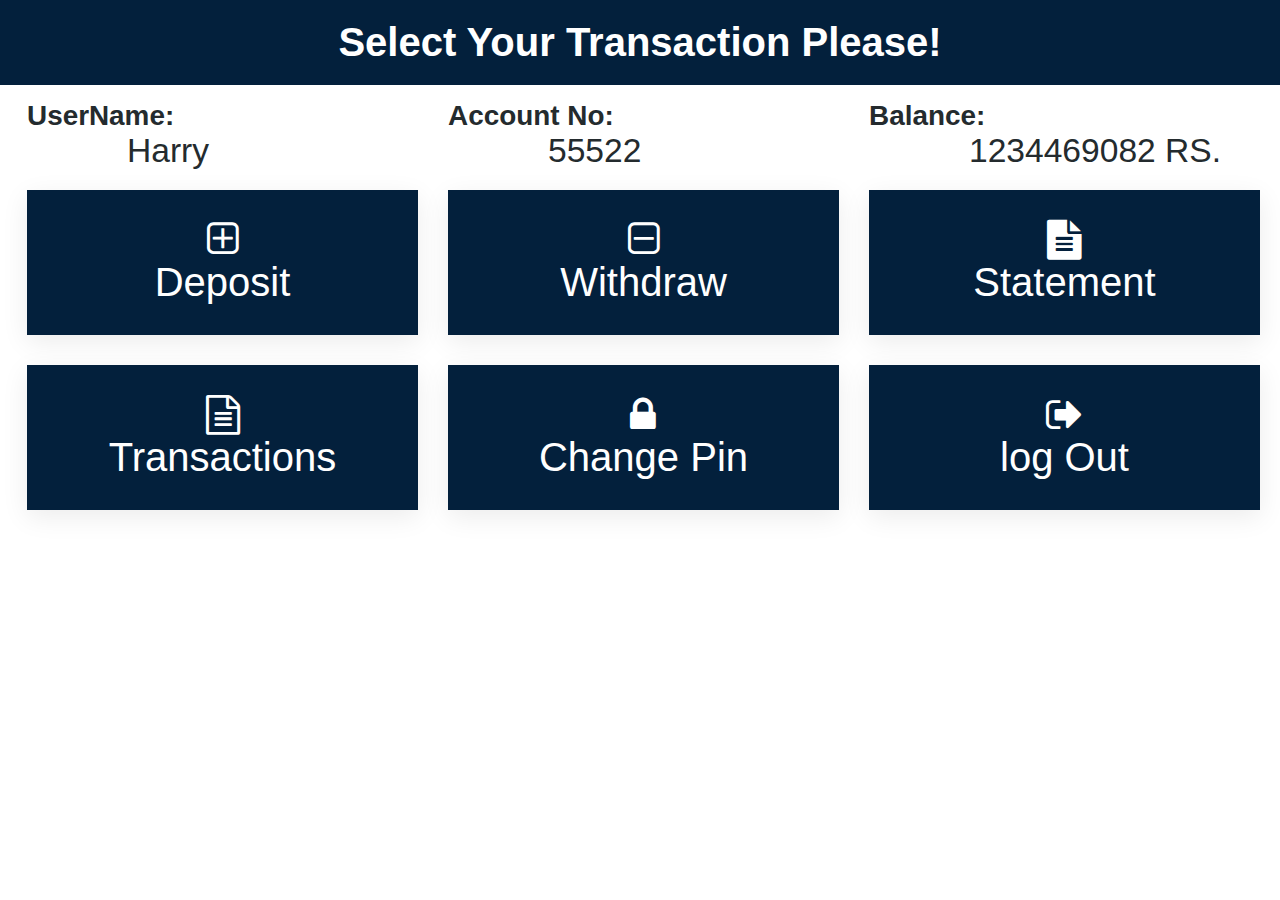
<file: index.html>
<!DOCTYPE html>
<html lang="en">
<head>
    <meta charset="UTF-8">
    <meta http-equiv="X-UA-Compatible" content="IE=edge">
    <meta name="viewport" content="width=device-width, initial-scale=1.0">
    <title>ATM</title>
    <link rel="stylesheet" href="https://cdnjs.cloudflare.com/ajax/libs/font-awesome/4.7.0/css/font-awesome.min.css">
    <link rel="stylesheet" href="style.css">
</head>
<body>

   <div class="mainhead">
    <h1>Select Your Transaction Please! </h1>
   </div>

   <div class="bio">
        <div class="username">
            <h5>UserName:</h5>
            <p>Harry</p>
        </div>
        <div class="accountno">
            <h5>Account No:</h5>
            <p>55522</p>
        </div>
        <div class="dob">
            <h5>Balance:</h5>
            <p>1234469082 RS.</p>
        </div>
   </div>
   
   <div class="cardBox">

        <div class="card">

            <a href="deposit.html">
                <i class="fa fa-plus-square-o"></i>
                <p>Deposit</p></a>
            </a>

        </div>

        <div class="card">

            <a href="withdraw.html">
                <i class="fa fa-minus-square-o"></i>
                <p>Withdraw</p></a>
            </a>

        </div>

        <div class="card">

            <a href="statement.html">
                <i class="fa fa-file-text"></i>
                <p>Statement</p></a>
            </a>

        </div>

        <div class="card">

            <a href="transactions.html">
                <i class="fa fa-file-text-o"></i>
                <p>Transactions</p></a>
            </a>

        </div>

        <div class="card">

            <a href="changepin.html">
                <i class="fa fa-lock"></i>
                <p>Change Pin</p></a>
            </a>

        </div>

        <div class="card">

            <a href="login.html">
                <i class="fa fa-sign-out"></i>
                <p>log Out</p></a>
            </a>

        </div>
    
    </div>

</body>
</html>
</file>
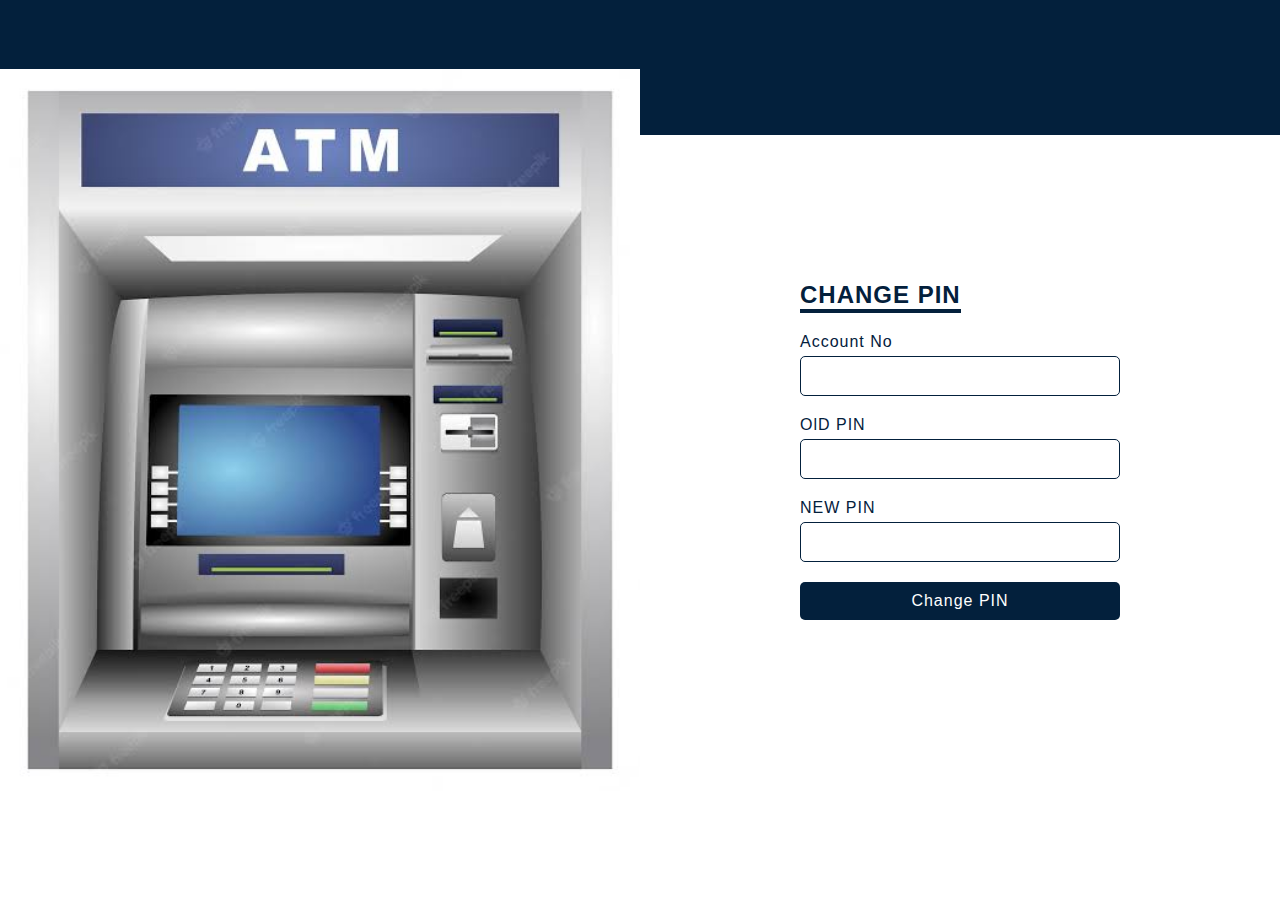
<file: changepin.html>
<!DOCTYPE html>
<html lang="en">
<head>
    <meta charset="UTF-8">
    <meta http-equiv="X-UA-Compatible" content="IE=edge">
    <meta name="viewport" content="width=device-width, initial-scale=1.0">
    <title>ATM</title>
    <link rel="stylesheet" href="style.css">
</head>
<body>
   <div class="head"></div>

    <div class="container">
        
        <div class="imgBx">
            <img src="image.png" alt="">
        </div>
        <div class="contentBx">
            <div class="formBx">
                <h2>Change PIN</h2>
                <div class="inputfield">
                    <span>Account No</span>
                    <input type="text" name="" id="">
                </div>
                <div class="inputfield">
                    <span>OlD PIN</span>
                    <input type="text" name="" id="">
                </div>
                <div class="inputfield">
                    <span>NEW PIN</span>
                    <input type="text" name="" id="">
                </div>
                <div class="inputfield">
                    <a href="index.html">
                        <input type="submit" name="" value="Change PIN" id="">
                    </a>
                    
                </div>

            </div>
        </div>
    </div>
    
</body>
</html>
</file>
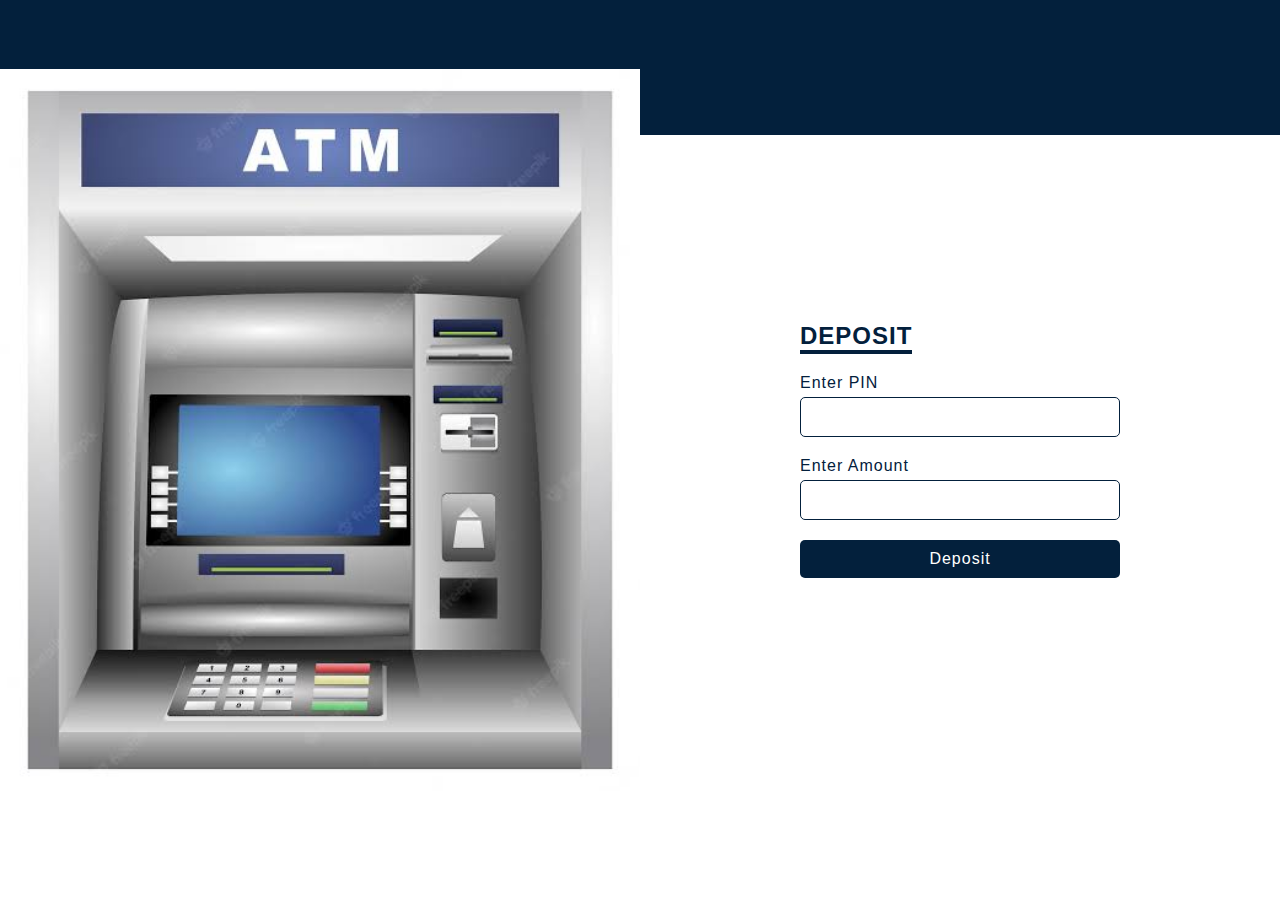
<file: deposit.html>
<!DOCTYPE html>
<html lang="en">
<head>
    <meta charset="UTF-8">
    <meta http-equiv="X-UA-Compatible" content="IE=edge">
    <meta name="viewport" content="width=device-width, initial-scale=1.0">
    <title>ATM</title>
    <link rel="stylesheet" href="style.css">
</head>
<body>
   <div class="head"></div>
    <div class="container">
        
        <div class="imgBx">
            <img src="image.png" alt="">
        </div>
        <div class="contentBx">
            <div class="formBx">
                <h2>Deposit</h2>
                <div class="inputfield">
                    <span>Enter PIN</span>
                    <input type="text" name="" id="">
                </div>
                <div class="inputfield">
                    <span>Enter Amount</span>
                    <input type="text" name="" id="">
                </div>
                <div class="inputfield">
                    <a href="transactions.html">
                        <input type="submit" name="" value="Deposit" id="">
                    </a>
                    
                </div>

            </div>
        </div>
    </div>
    
</body>
</html>
</file>
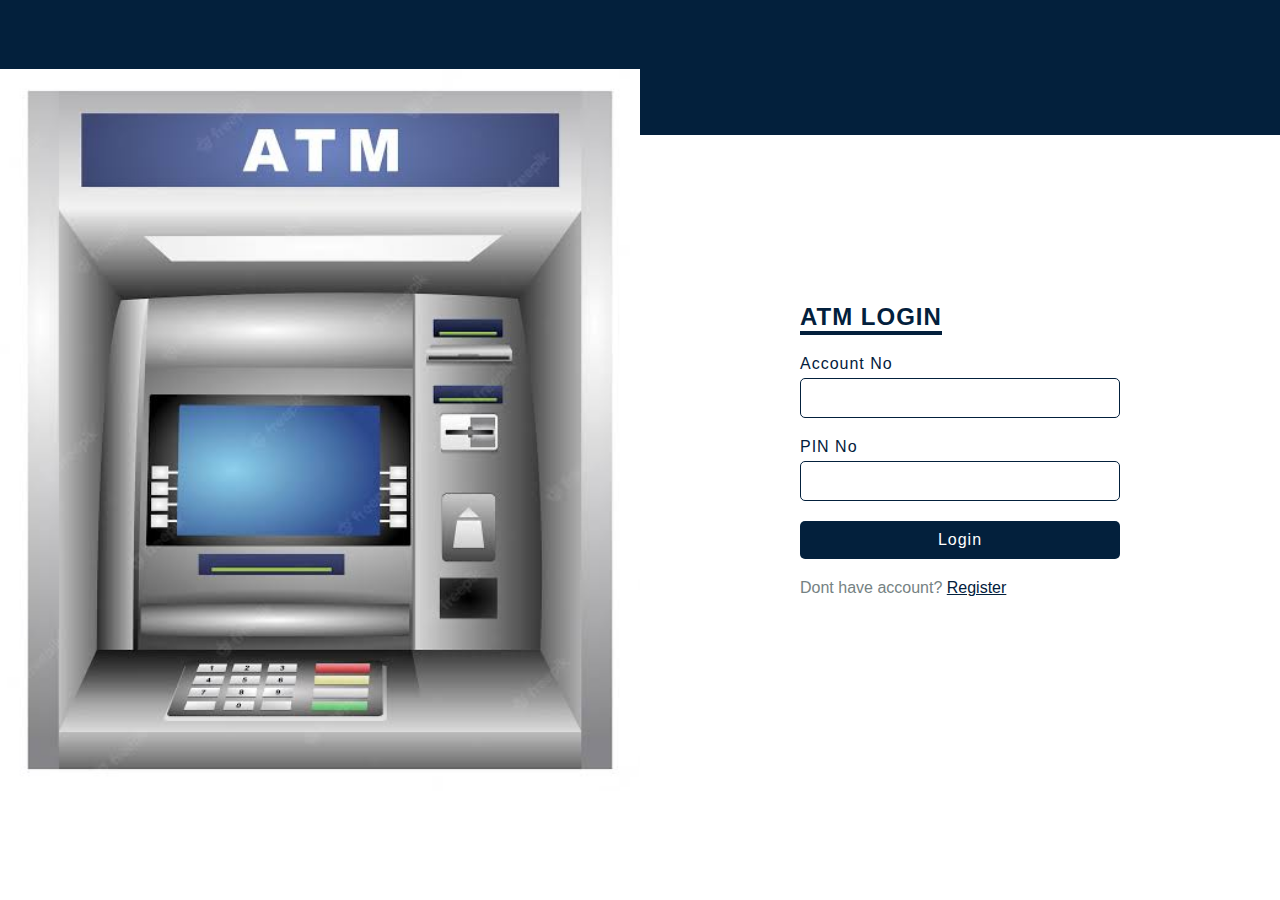
<file: login.html>
<!DOCTYPE html>
<html lang="en">
<head>
    <meta charset="UTF-8">
    <meta http-equiv="X-UA-Compatible" content="IE=edge">
    <meta name="viewport" content="width=device-width, initial-scale=1.0">
    <title>ATM</title>
    <link rel="stylesheet" href="style.css">
</head>
<body>
   <div class="head"></div>
    <div class="container">
        
        <div class="imgBx">
            <img src="image.png" alt="">
        </div>
        <div class="contentBx">
            <div class="formBx">
                <h2>ATM LOGIN</h2>
                <div class="inputfield">
                    <span>Account No</span>
                    <input type="text" name="" id="">
                </div>
                <div class="inputfield">
                    <span>PIN No</span>
                    <input type="text" name="" id="">
                </div>
                <div class="inputfield">
                    <a href="index.html">
                        <input type="submit" name="" value="Login" id="">
                    </a>
                    
                </div>
                <div class="inputfield">
                    <p>Dont have account? <a href="register.html">Register</a></p>
                </div>

            </div>
        </div>
    </div>
    
</body>
</html>
</file>
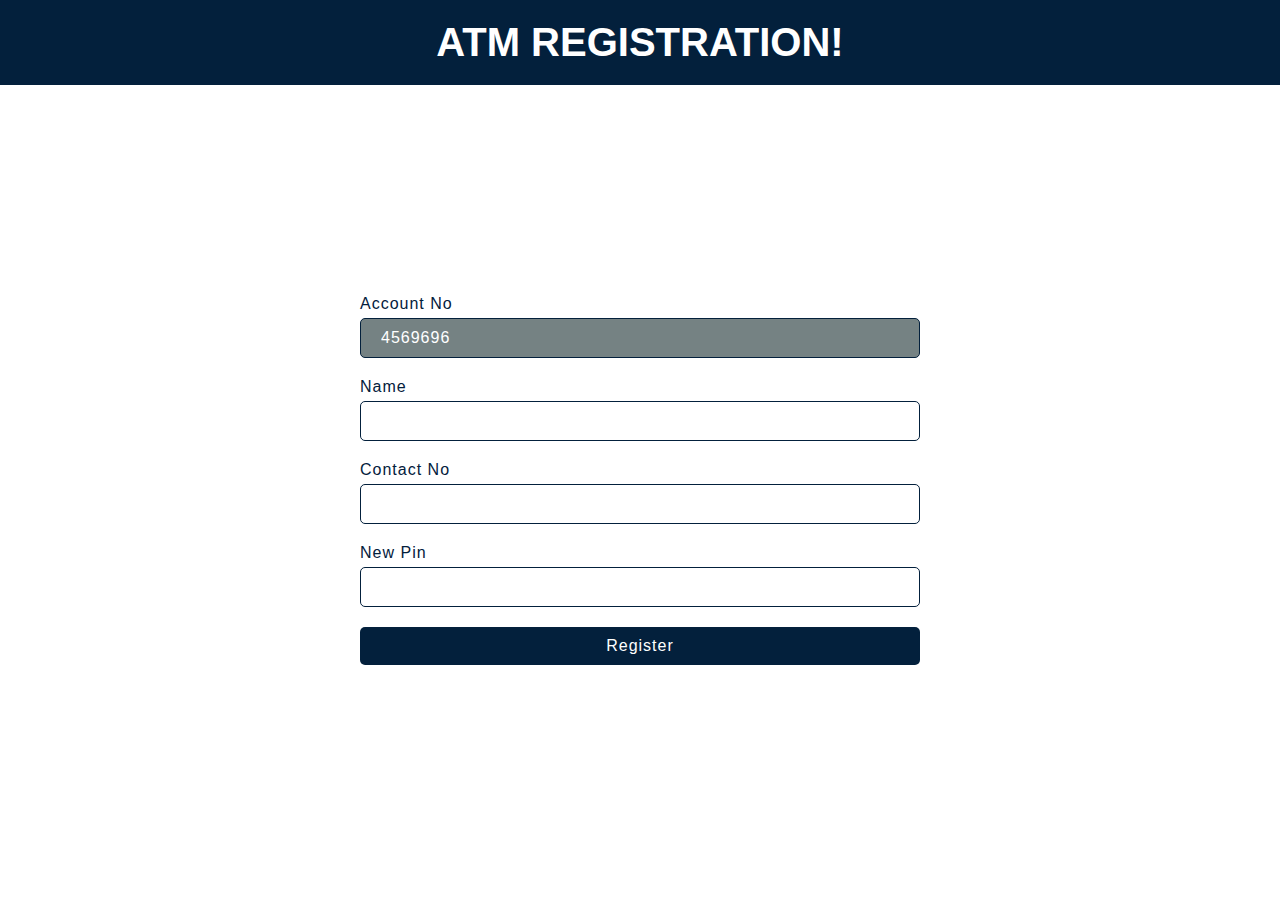
<file: register.html>
<!DOCTYPE html>
<html lang="en">
<head>
    <meta charset="UTF-8">
    <meta http-equiv="X-UA-Compatible" content="IE=edge">
    <meta name="viewport" content="width=device-width, initial-scale=1.0">
    <title>ATM</title>
    <link rel="stylesheet" href="style.css">
</head>
<body>
    <div class="mainhead">
        <h1>ATM REGISTRATION! </h1>
       </div>

    <div class="registercontainer">
        
        <div class="contentBx">
            <div class="formBx">
                <div class="inputfield" >
                    <span>Account No</span>
                    <input style="background:#758283;color: white;" type="number"  value="4569696" disabled>
                </div>
    
                <div class="inputfield">
                    <span>Name</span>
                    <input type="text" name="" id="">
                </div>
                <div class="inputfield">
                    <span>Contact No</span>
                    <input type="text" name="" id="">
                </div>
            
                <div class="inputfield">
                    <span>New Pin</span>
                    <input type="text" name="" id="">
                </div>

                <div class="inputfield">
                    <a href="index.html">
                        <input type="submit" name="" value="Register" id="">
                    </a>        
                </div>


            </div>
        </div>
    </div>
    
</body>
</html>
</file>
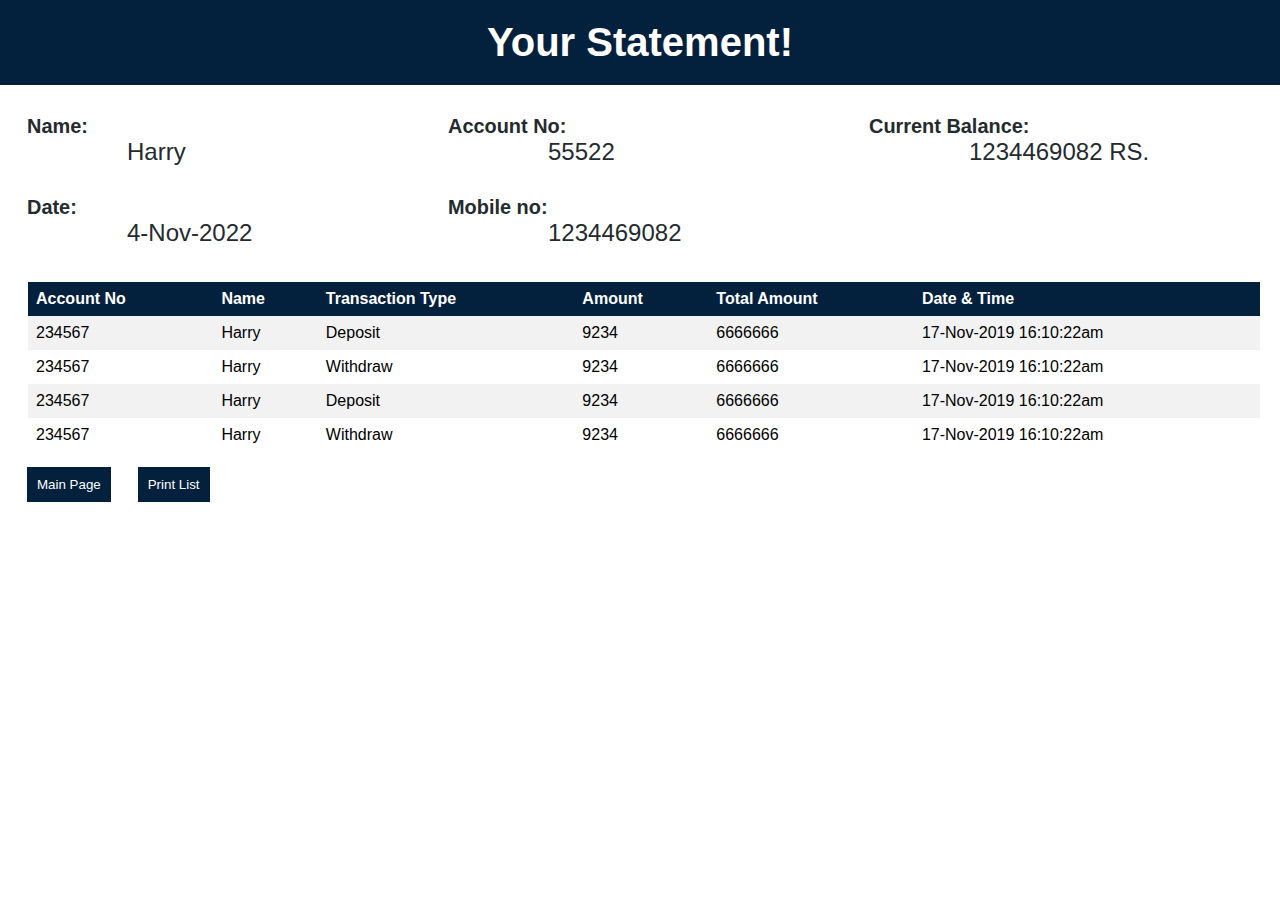
<file: statement.html>
<!DOCTYPE html>
<html lang="en">
<head>
    <meta charset="UTF-8">
    <meta http-equiv="X-UA-Compatible" content="IE=edge">
    <meta name="viewport" content="width=device-width, initial-scale=1.0">
    <title>ATM</title>
    <link rel="stylesheet" href="https://cdnjs.cloudflare.com/ajax/libs/font-awesome/4.7.0/css/font-awesome.min.css">
    <link rel="stylesheet" href="style.css">
</head>
<body>
   <div class="mainhead">
    <h1>Your Statement! </h1>
   </div>

   <div class="statement bio" style="margin-top:20px;">
        <div>
            <h5>Name:</h5>
            <p>Harry</p>
        </div>
        <div>
            <h5>Account No:</h5>
            <p>55522</p>
        </div>
        <div>
            <h5>Current Balance:</h5>
            <p>1234469082 RS.</p>
        </div>
        <div>
            <h5>Date:</h5>
            <p>4-Nov-2022</p>
        </div>
        <div>
            <h5>Mobile no:</h5>
            <p>1234469082</p>
        </div>
   </div>
</div>

<div class="totaltransactions" style="margin-top:20px;">
    <table>
        <tr>
            <th>Account No</th>
            <th>Name</th>
            <th>Transaction Type</th>
            <th>Amount</th>
            <th>Total Amount</th>
            <th>Date & Time</th>

        </tr>
        <tr>
            <td>234567</td>
            <td>Harry</td>
            <td>Deposit</td>
            <td>9234</td>
            <td>6666666</td>
            <td>17-Nov-2019 16:10:22am</td>
        </tr>
        <tr>
            <td>234567</td>
            <td>Harry</td>
            <td>Withdraw</td>
            <td>9234</td>
            <td>6666666</td>
            <td>17-Nov-2019 16:10:22am</td>
        </tr>
        <tr>
            <td>234567</td>
            <td>Harry</td>
            <td>Deposit</td>
            <td>9234</td>
            <td>6666666</td>
            <td>17-Nov-2019 16:10:22am</td>
        </tr>
        <tr>
            <td>234567</td>
            <td>Harry</td>
            <td>Withdraw</td>
            <td>9234</td>
            <td>6666666</td>
            <td>17-Nov-2019 16:10:22am</td>
        </tr>
        
        
        
    
    </table>
</div>
<div class="statementbuttons">
    <div class="transactionbutton">
        <a href="index.html">
            <input type="submit" name="" value="Main Page">
        </a>
    </div>
    <div class="printbutton" >
        <a href="">
            <input type="submit" onclick="window.print()" value="Print List">
        </a>
    </div>
</div>

</body>
</html>
</file>
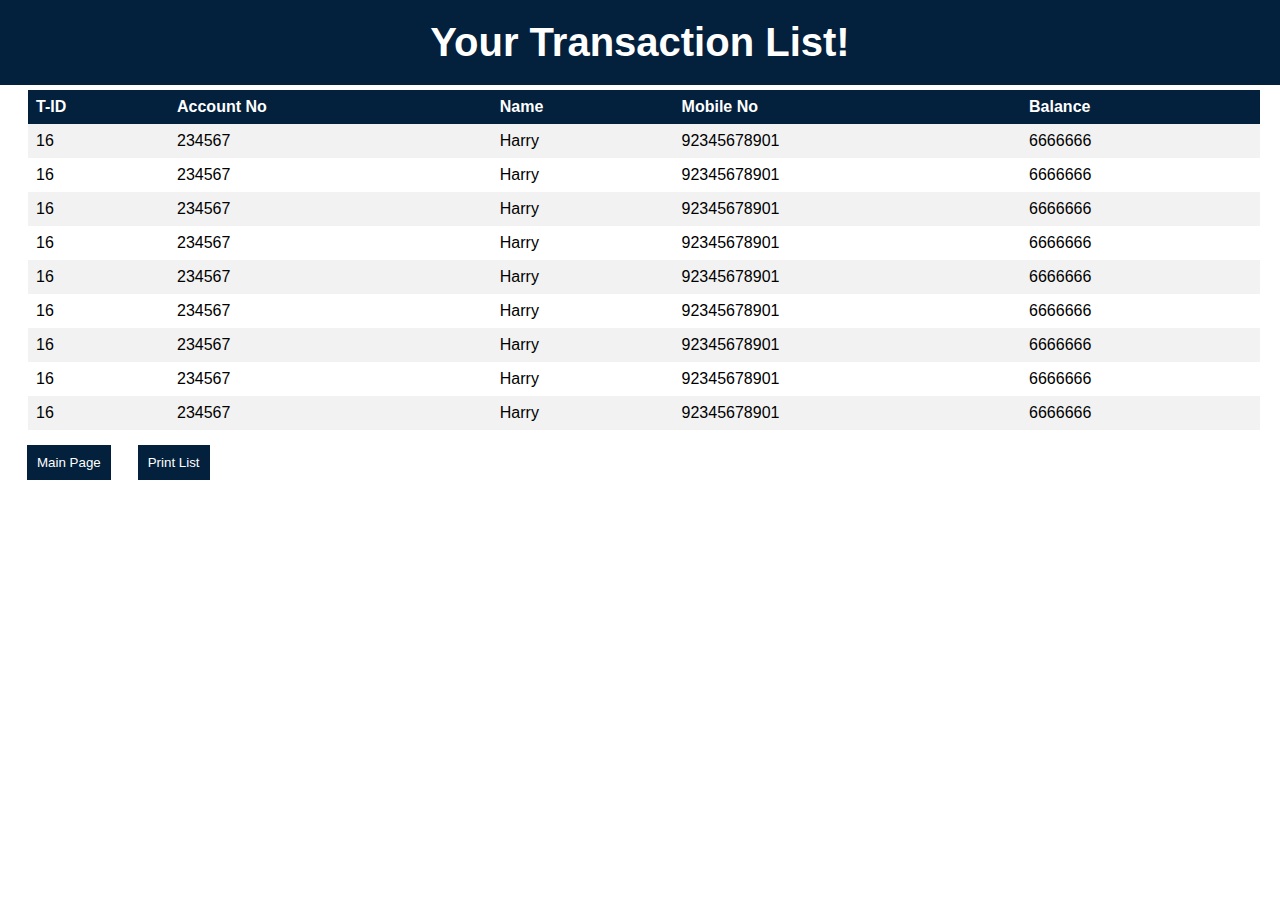
<file: transactions.html>
<!DOCTYPE html>
<html lang="en">
<head>
    <meta charset="UTF-8">
    <meta http-equiv="X-UA-Compatible" content="IE=edge">
    <meta name="viewport" content="width=device-width, initial-scale=1.0">
    <title>ATM</title>
    <link rel="stylesheet" href="style.css">
</head>
<body>
    <div class="mainhead">
        <h1>Your Transaction List! </h1>
       </div>

    <div class="totaltransactions">
        <table>
            <tr>
                <th>T-ID</th>
                <th>Account No</th>
                <th>Name</th>
                <th>Mobile No</th>
                <th>Balance</th>

            </tr>
            <tr>
                <td>16</td>
                <td>234567</td>
                <td>Harry</td>
                <td>92345678901</td>
                <td>6666666</td>
            </tr>
            <tr>
                <td>16</td>
                <td>234567</td>
                <td>Harry</td>
                <td>92345678901</td>
                <td>6666666</td>
            </tr>
            <tr>
                <td>16</td>
                <td>234567</td>
                <td>Harry</td>
                <td>92345678901</td>
                <td>6666666</td>
            </tr>
            <tr>
                <td>16</td>
                <td>234567</td>
                <td>Harry</td>
                <td>92345678901</td>
                <td>6666666</td>
            </tr>
            <tr>
                <td>16</td>
                <td>234567</td>
                <td>Harry</td>
                <td>92345678901</td>
                <td>6666666</td>
            </tr>
            <tr>
                <td>16</td>
                <td>234567</td>
                <td>Harry</td>
                <td>92345678901</td>
                <td>6666666</td>
            </tr>
            <tr>
                <td>16</td>
                <td>234567</td>
                <td>Harry</td>
                <td>92345678901</td>
                <td>6666666</td>
            </tr>
            <tr>
                <td>16</td>
                <td>234567</td>
                <td>Harry</td>
                <td>92345678901</td>
                <td>6666666</td>
            </tr>
            <tr>
                <td>16</td>
                <td>234567</td>
                <td>Harry</td>
                <td>92345678901</td>
                <td>6666666</td>
            </tr>
         
        </table>
</div>

<div class="statementbuttons">
    <div class="transactionbutton">
        <a href="index.html">
            <input type="submit" name="" value="Main Page">
        </a>
    </div>
    <div class="printbutton" >
        <a href="">
            <input type="submit" onclick="window.print()" value="Print List">
        </a>
    </div>
</div>

</body>
</html>
</file>
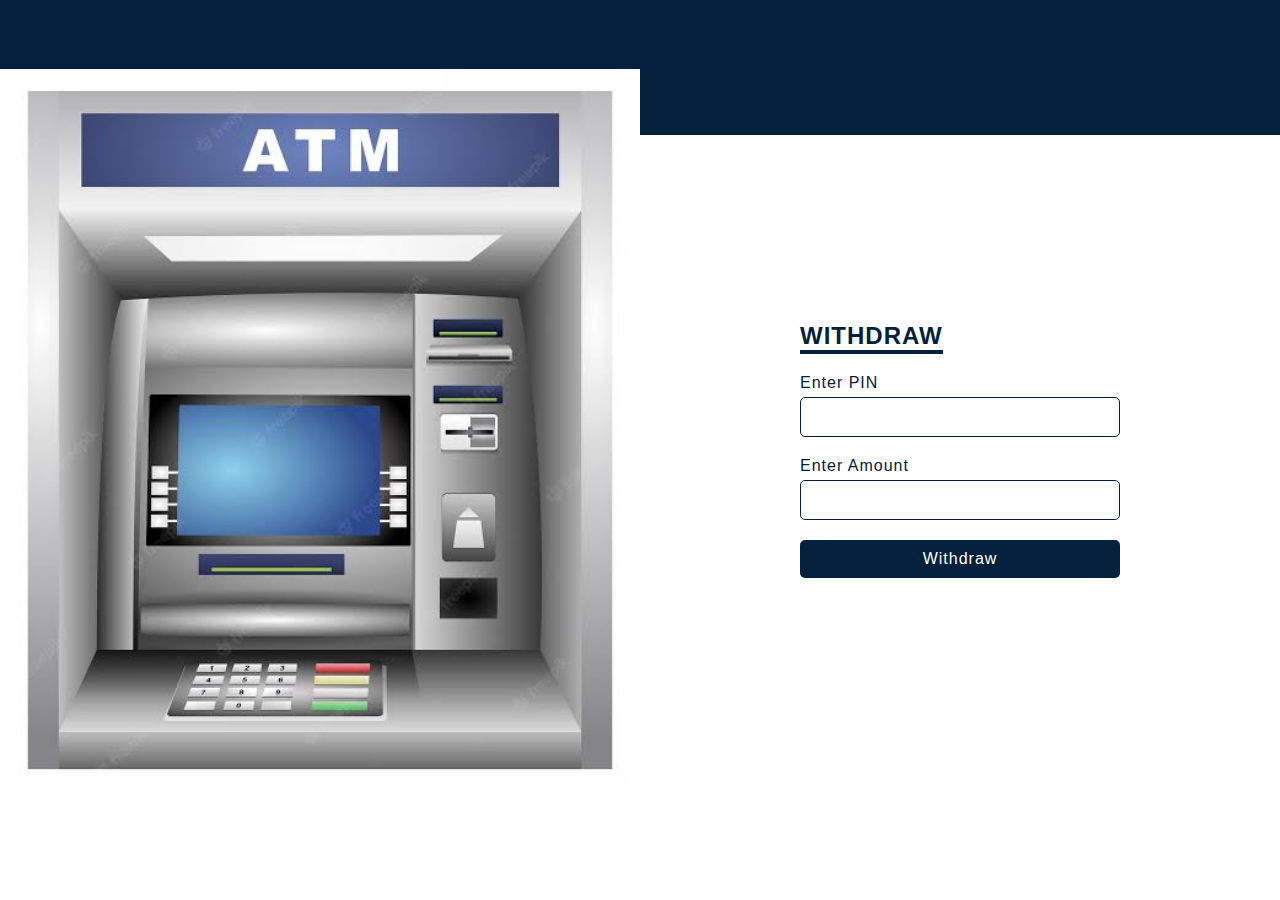
<file: withdraw.html>
<!DOCTYPE html>
<html lang="en">
<head>
    <meta charset="UTF-8">
    <meta http-equiv="X-UA-Compatible" content="IE=edge">
    <meta name="viewport" content="width=device-width, initial-scale=1.0">
    <title>ATM</title>
    <link rel="stylesheet" href="style.css">
</head>
<body>
   <div class="head"></div>
    <div class="container">
        
        <div class="imgBx">
            <img src="image.png" alt="">
        </div>
        <div class="contentBx">
            <div class="formBx">
                <h2>Withdraw</h2>
                <div class="inputfield">
                    <span>Enter PIN</span>
                    <input type="text" name="" id="">
                </div>
                <div class="inputfield">
                    <span>Enter Amount</span>
                    <input type="text" name="" id="">
                </div>
                <div class="inputfield">
                    <a href="transactions.html">
                        <input type="submit" name="" value="Withdraw" id="">
                    </a>
                    
                </div>

            </div>
        </div>
    </div>
    
</body>
</html>
</file>
<file: style.css>
*{
    padding: 0%;
    margin: 0%;
    box-sizing: border-box;
    font-family:'Segoe UI', Tahoma, Geneva, Verdana, sans-serif;
}
/* 
Main container consists of image and side input fields
Used in changepin, login, deposit,withdraw
*/
.container{
    position: relative;
    width: 100%;
    height: 90vh;
    top: 25px;
    z-index: 1;
    display: flex;
}

/* 
top blue head bar
Used in changepin, login, deposit,withdraw
*/
.head{
  position: absolute;
  top: 0;
  left: 0;
  width: 100%;
  height: 15%;
  background: #03203C;
}

/* 
Second top blue head with heading on it
used in register,statements,transactions,index/main-front-page
*/

.mainhead{
  display: block;
  width: 100%;
  background: #03203C;
}
.mainhead h1{
  color: white;
  display: flex;
  align-items: center;
  justify-content: center;
  font-size: 2.5em;
  padding: 20px 0;
}


/* Side image container/div width and height settings 
Used in changepin, login, deposit,withdraw 
*/
.container .imgBx{
    position: relative;
    width: 50%;
    height: 100%;
}

.container .imgBx img{
    position: absolute;
    top: 0;
    left: 0;
    width: 100%;
    height: 100%;
    object-fit: contain;
}

/* contentbx contains input fields
Used in changepin, login, deposit,withdraw
*/
.container .contentBx{
    display: flex;
    align-items: center;
    justify-content: center;
    width: 50%;
    height: 100%;
    margin-top: 30px;
}

/* in contentbx, formbx contains all the input fields
Used in changepin, login, deposit,withdraw
*/
.container .contentBx .formBx{
    width: 50%;
}


/* in formbx top heading styling. 
Used in changepin, login, deposit,withdraw,
 */
.container .contentBx .formBx h2{
    color: #03203C;
    font-weight: 600;
    font-size: 1.5em;
    text-transform: uppercase;
    margin-bottom: 20px;
    border-bottom: 4px solid #03203C;
    display: inline-block;
    letter-spacing: 1px;
}

.container .contentBx .formBx .inputfield{
    margin-bottom: 20px;

}

/* 
input fields labels/span
Used in changepin, login, deposit,withdraw,register
 */
.container .contentBx .formBx .inputfield span{
    font-size: 16px;
    margin-bottom: 5px;
    display: inline-block;
    color: #03203C;
    font-weight: 300px;
    letter-spacing: 1px;
}

/* 
input field styling
Used in changepin, login, deposit,withdraw,register
 */
.container .contentBx .formBx .inputfield input
{
    width: 100%;
    padding: 10px 20px;
    outline: none;
    font-weight: 400;
    border: 1px solid #03203C;
    font-size: 16px;
    letter-spacing: 1px;
    color: #03203C;
    background: transparent;
    border-radius: 5px;
}

/* 
submit buttn styling
Used in changepin, login, deposit,withdraw,register
*/
.container .contentBx .formBx .inputfield input[type="submit"]{
    background: #03203C;
    color: #fff;
    outline: none;
    border: none;
    font-weight: 500;
    cursor: pointer;

}

.container .contentBx .formBx .inputfield input[type="submit"]:hover{
    background: #758283;
}

/* Login form para tag 'Dont have account' */
.container .contentBx .formBx .inputfield p{
    color: #758283;
 
}

/* login form anchor tag 'register' */
.container .contentBx .formBx .inputfield p a{
    color: #03203C;
}



/* 
In Register main container/div
which includes mainhead with heading and formbx with inputfields 
*/
.registercontainer{
    position: relative;
    width: 100%;
    height: 90vh;
    display: flex;
}
.registercontainer .contentBx{
    display: flex;
    align-items: center;
    justify-content: center;
    width: 100%;
    height: 100%;
    z-index: 1;
}
.registercontainer .contentBx .formBx{
   width: 50%;
   padding: 40px;
   margin: 50px;
   background: rgb(255 255 255 / 1);
}
.registercontainer .contentBx .formBx h2{
    color: #03203C;
    font-weight: 600;
    font-size: 1.5em;
    text-transform: uppercase;
    margin-bottom: 20px;
    border-bottom: 4px solid #03203C;
    display: inline-block;
    letter-spacing: 1px;
}
.registercontainer .contentBx .formBx .inputfield{
    margin-bottom: 20px;

}
.registercontainer .contentBx .formBx .inputfield.accntNumField {
    pointer-events: none;
}
.registercontainer .contentBx .formBx .inputfield span{
    font-size: 16px;
    margin-bottom: 5px;
    display: inline-block;
    color: #03203C;
    font-weight: 300px;
    letter-spacing: 1px;
}
.registercontainer .contentBx .formBx .inputfield input
{
    width: 100%;
    padding: 10px 20px;
    outline: none;
    font-weight: 400;
    border: 1px solid #03203C;
    font-size: 16px;
    letter-spacing: 1px;
    color: #03203C;
    background: transparent;
    border-radius: 5px;
}
.registercontainer .contentBx .formBx .inputfield input[type="submit"]{
    background: #03203C;
    color: #fff;
    outline: none;
    border: none;
    font-weight: 500;
    cursor: pointer;

}

.registercontainer .contentBx .formBx .inputfield input[type="submit"]:hover{
    background: #758283;
}


/* 
main page bio of user and maiin 6 boxes
*/
/* displaying 3 in each row using grid */
.cardBox, 
.bio{
    position: relative;
    padding: 10px 27px;
    padding-right: 20px;
    display: grid;
    grid-template-columns: repeat(3, 1fr);
    grid-gap: 30px;
}
  
  /* Each card  */
.cardBox .card {
    background: #03203C;
    padding: 30px;
    display: flex;
    justify-content: center;
    align-items: center;
    cursor: pointer;
    box-shadow: 0 7px 25px rgba(0, 0, 0, 0.08);
    user-select: none;
}
  
  /* 
  bio of user
  used in main page, statements and transactions
  */
.bio {
    color: #242B2E;
    font-size: 2.1em;
    margin-top: 5px;
}

.bio p{
    margin-left: 100px;
}

/* 
anchor tag placed on icon and name of card to switch pages
*/
.cardBox .card  a{
    text-decoration: none;
    display: flex;
    align-items: center;
    justify-content: center;
    flex-direction: column;
    font-size: 2.5em;
    color: white;
}
  

.cardBox .card:hover{
    box-shadow: 5px 10px rgb(139, 138, 138);
    transition: 0.3s ease;
  }
  

  /* 
  Transactions Table
  */
  /* 
  Transacation main div
  */
.totaltransactions {
    padding: 5px 20px 5px 28px
}
  
table {
    border-collapse: collapse;
    width: 100%;
}
  
th,
td {
    text-align: left;
    padding: 8px;
}
  
tr:nth-child(even) {
    background-color: #f2f2f2
}
  
th {
    background-color: #03203C;
    color: white;
}

.transactionbutton input[type="submit"]{
    background: #03203C;
    color: #fff;
    outline: none;
    border: none;
    font-weight: 500;
    padding: 10px;
    margin: 10px 27px;
    cursor: pointer;
} 


  /* Statements styling */
.statement{
    font-size: 1.5em;
}
  .statementbuttons{
    display: flex;
}
.printbutton input[type="submit"]{
    margin: 10px 0;
    background: #03203C;
    color: #fff;
    outline: none;
    border: none;
    font-weight: 500;
    padding: 10px;
    cursor: pointer;
}
  
/* 
Media queries to display responsive
768 px or less the all content will be adjusted
*/

@media (max-width: 768px) {

  /* setting imgbx container position absolute and hide image */
.container .imgBx {
     position: absolute;
}
.container .imgBx img{
     display: none;
}

/* setting full width of content box 
used n login ,deposit withdraw , changepin
*/
.container .contentBx{
        width: 100%;
}

.container .contentBx .formBx{
       width: 100%;
       padding: 40px;
       margin: 50px;
}

/* settings carbox to 2 boxes per page as well as biio */
.cardBox, .bio{
      grid-template-columns: repeat(2, 1fr);
}

}

/* 
600px or less
*/

@media (max-width: 600px) {

  /* setting cardbox to 1 box each per page */
  .cardBox, 
  .bio{
    grid-template-columns: repeat(1, 1fr);
  }

  /* adjusting font size of heading in main head used in ststments , main page, transaction , register page */
  .mainhead h1{
    font-size: revert;
  }
}


/* 
mobile view
*/
@media (max-width: 480px) {

  
    .mainhead {
      width: 100%;
    }

    .mainhead h1{
    font-size: 25px;
    }

    /* width of register form */
    .registercontainer .contentBx .formBx {
    width: 90%;
    margin: 0;
    padding: 0px;
    }

    /* adjusting with of login, change pin deposit withdraw input fields */
  .container .contentBx .formBx{
        width: 90%;
        margin: 0;
        padding: 0px;
    }
    .totaltransactions {
        overflow: hidden;
        overflow-x: auto;
    }
    .totaltransactions table {
        width: 500px;
    }

    .cardBox, .bio {
        padding: 10px 20px
    }
}
</file>
